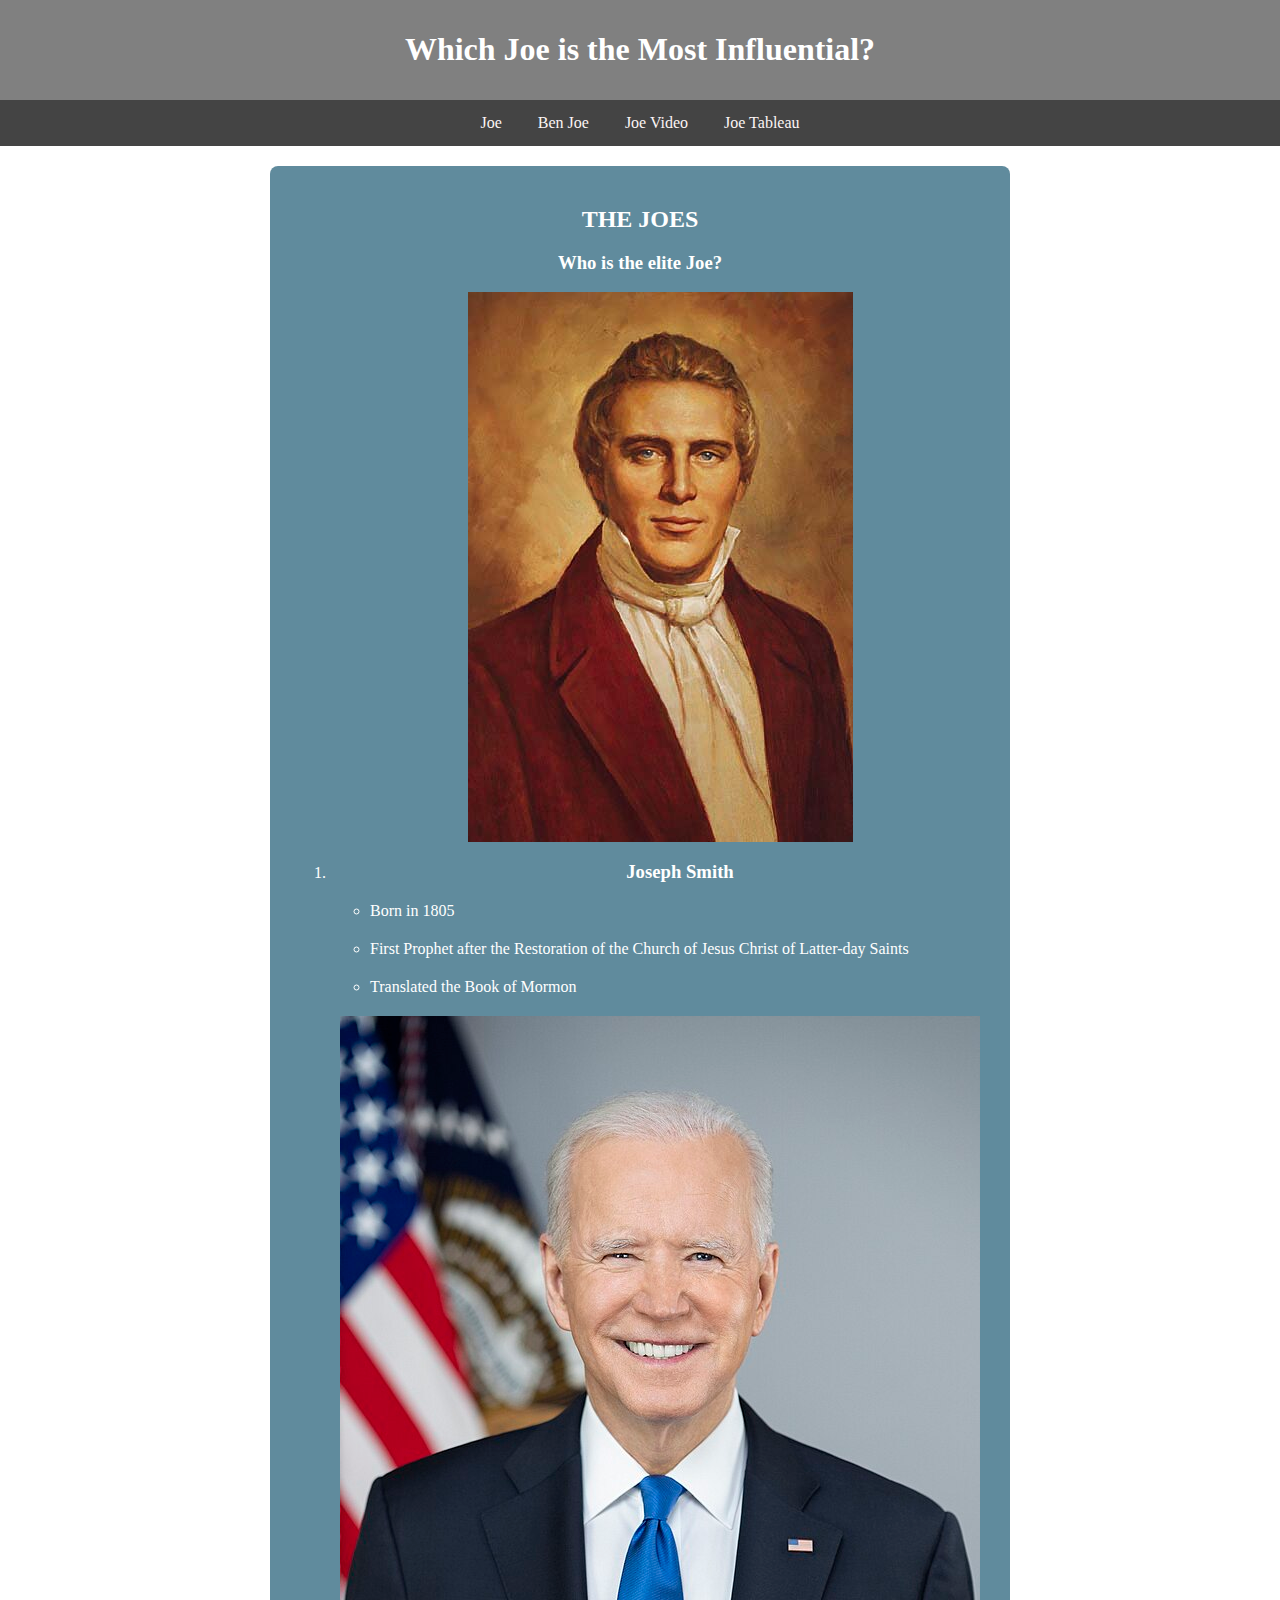
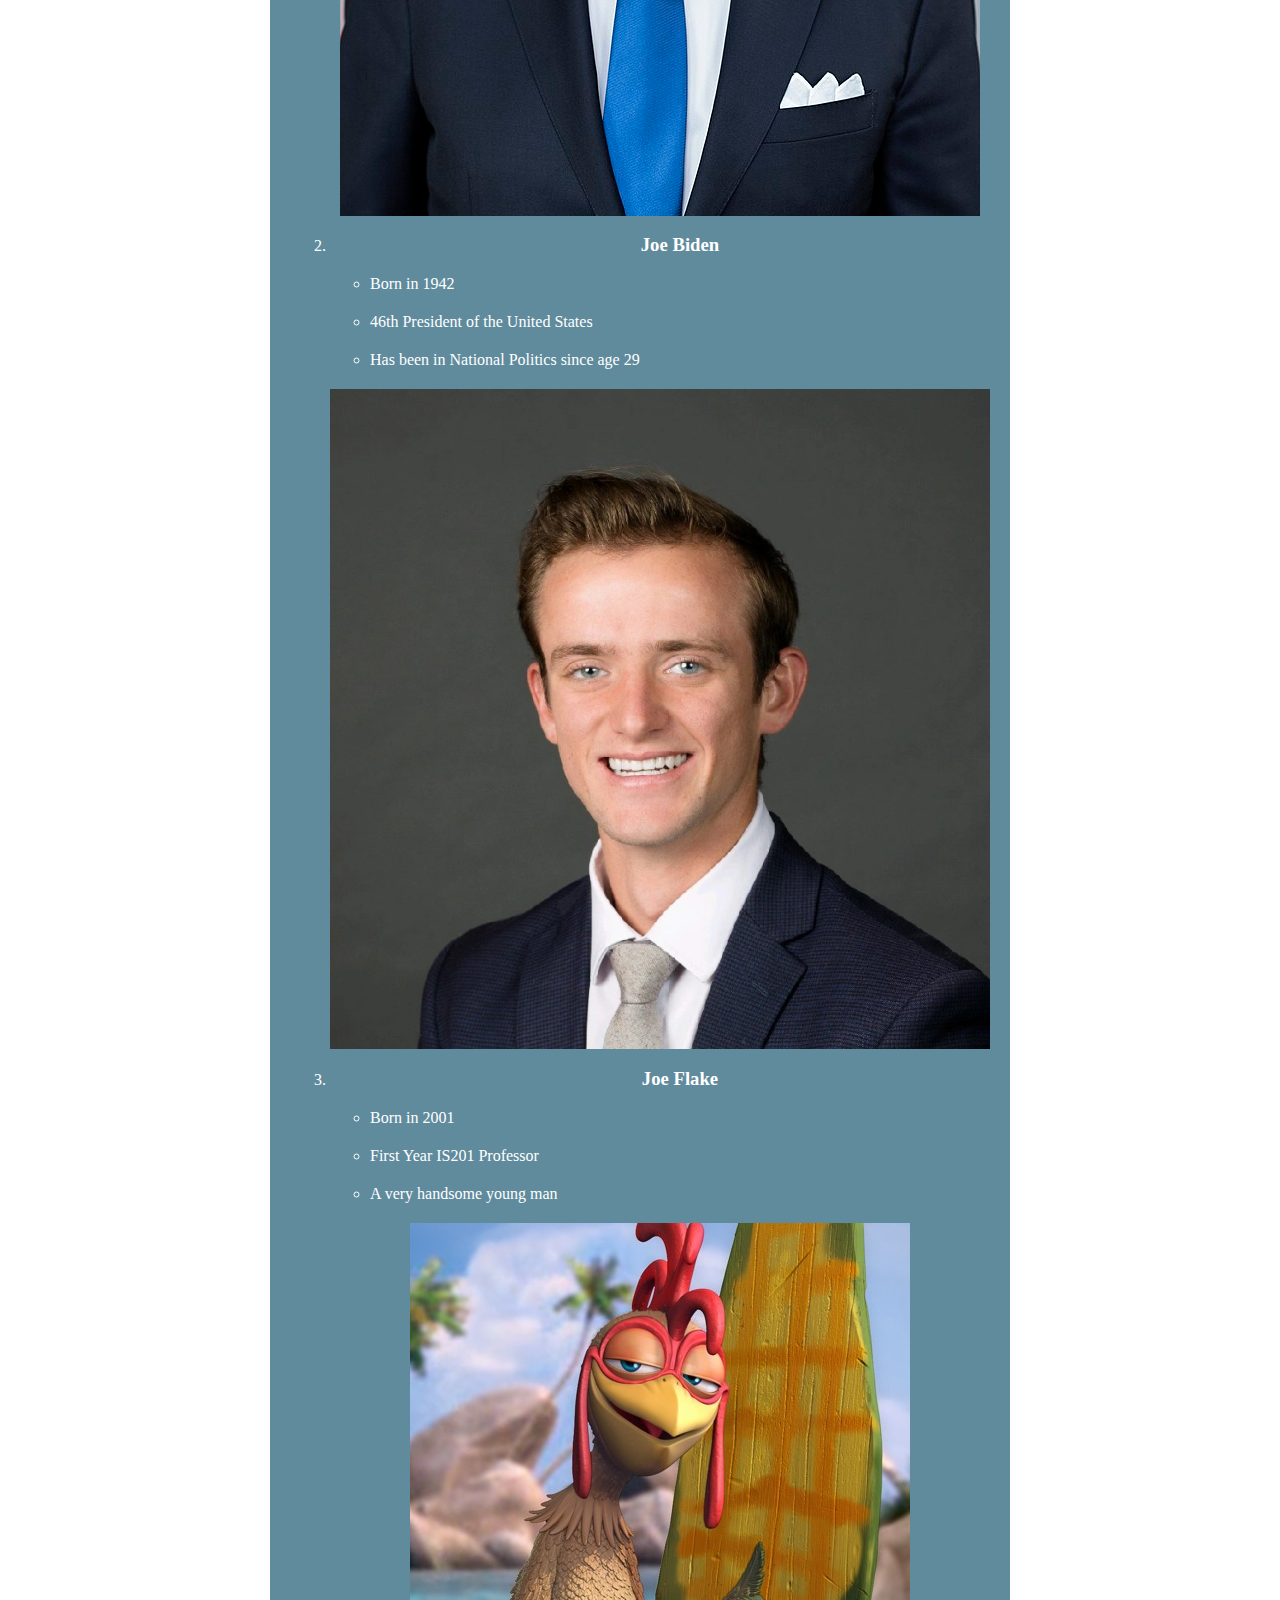
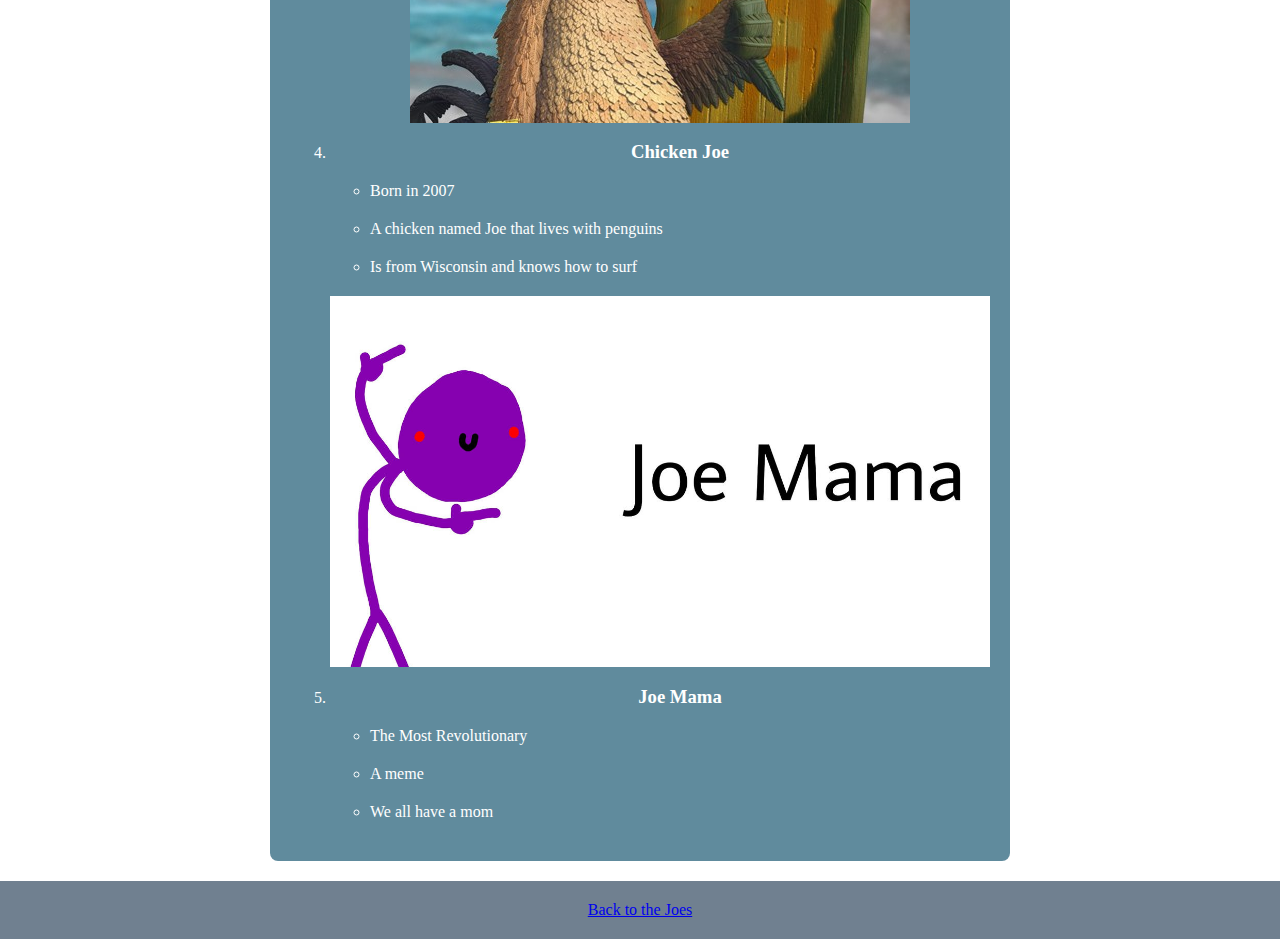
<file: HTML Class Project/html/index.html>
<!DOCTYPE html>
<html lang="en">
<head>
    <meta charset="UTF-8">
    <meta name="viewport" content="width=device-width, initial-scale=1.0">
    <title>JOE</title>
    <link rel="stylesheet" href="../styles/styles.css">
    <style>
        /* Additional CSS for centering the lists */
        section ol {
            text-align: center; /* Center the entire ordered list */
        }
        section ol li {
            text-align: left; /* Align text within list items to the left */
            margin-bottom: 20px; /* Add some space between list items */
        }
        section ol li ul {
            margin-top: 5px; /* Add margin to separate nested list */
        }
    </style>
</head>
<body>
    <header>
        <h1>Which Joe is the Most Influential?</h1>
    </header>

    <nav>
        <ul>
            <li><a href="#about">Joe</a></li>
            <li><a href="../startbootstrap-resume-gh-pages/benjoe.html">Ben Joe</a></li>
            <li><a href="youtubejoe.html">Joe Video</a></li>
            <li><a href="joetableau.html">Joe Tableau</a></li>
        </ul>
    </nav>

    <section id="about">
        <h2>THE JOES</h2>
        <h3>Who is the elite Joe?</h3>
        <ol>
            <li>
               
                <img src="../images/josmith.jpeg" alt="Joseph Smith">
                <ul>
                    <h3>Joseph Smith</h3>
                    <li>Born in 1805</li>
                    <li>First Prophet after the Restoration of the Church of Jesus Christ of Latter-day Saints</li>
                    <li>Translated the Book of Mormon</li>
                </ul>
            </li>
            <li>
                <img src="../images/joebiden.jpeg" alt="Joseph Biden">
                <ul>
                    <h3>Joe Biden</h3>
                    <li>Born in 1942</li>
                    <li>46th President of the United States</li>
                    <li>Has been in National Politics since age 29</li>
                </ul>
            </li>
            <li>
                <img src="../images/professorjoe.jpeg" alt="Joseph Flake">
                <ul>
                    <h3>Joe Flake</h3>
                    <li>Born in 2001</li>
                    <li>First Year IS201 Professor</li>
                    <li>A very handsome young man</li>
                </ul>
            </li>
            <li>
                <img src="../images/chickenjoe.jpeg" alt="Chicken Joe">
                <ul>
            
                    <h3>Chicken Joe</h3>
                    <li>Born in 2007</li>
                    <li>A chicken named Joe that lives with penguins</li>
                    <li>Is from Wisconsin and knows how to surf</li>
                </ul>
            </li>
            <li>
                <img src="../images/joemama.jpeg" alt="Joe Mama">
                <ul>
                    <h3>Joe Mama</h3>
                    <li>The Most Revolutionary</li>
                    <li>A meme</li>
                    <li>We all have a mom</li>
                </ul>
            </li>
        </ol>
    </section>

<footer> <a href="joe.html">Back to the Joes
</footer>

</body>
</html>
</file>
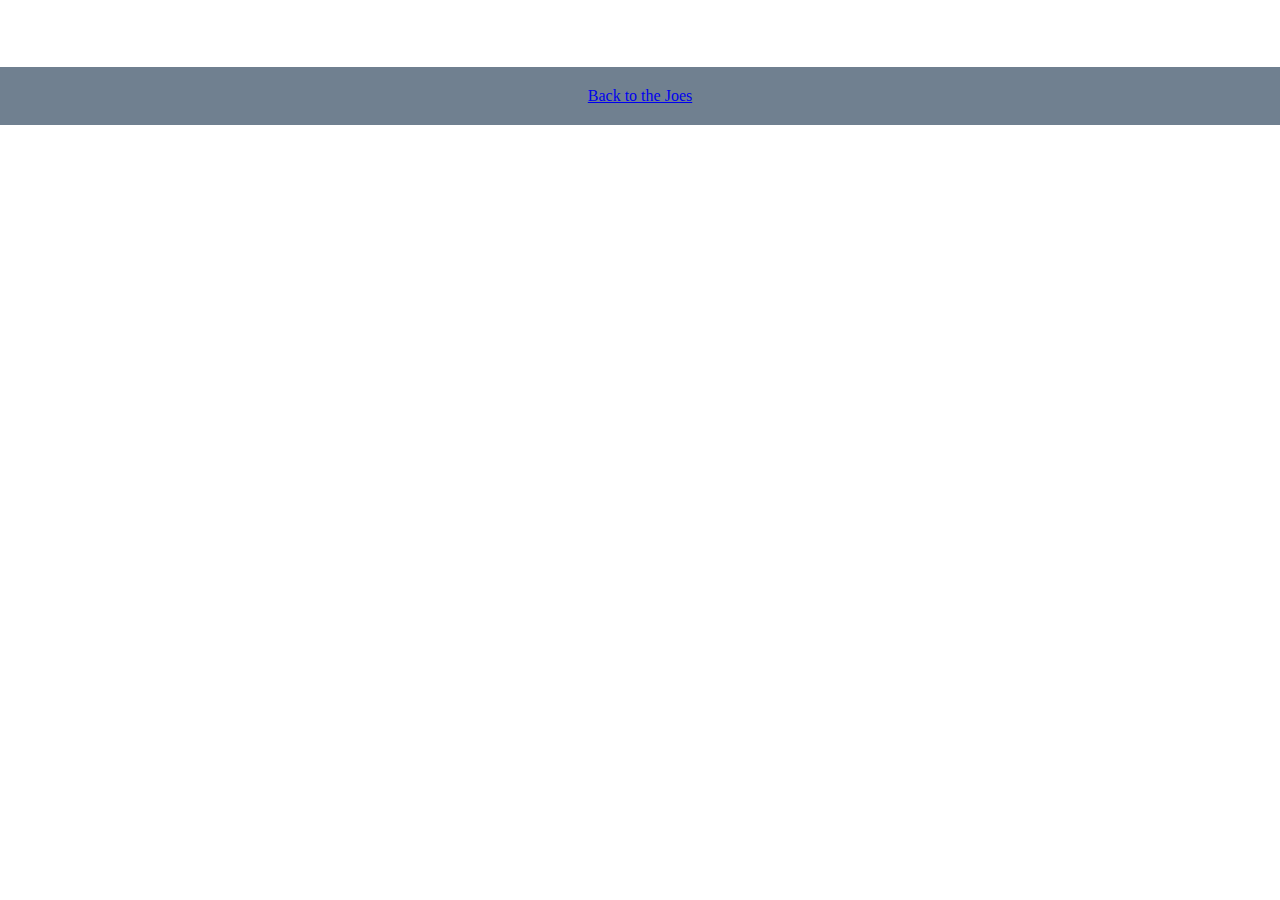
<file: HTML Class Project/html/joetableau.html>
<!DOCTYPE html>
<html lang="en">
<head>
    <meta charset="UTF-8">
    <meta name="viewport" content="width=device-width, initial-scale=1.0">
    <title>Joe Tableau</title>
    <link rel="stylesheet" href="../styles/styles.css">
  
<body>
    <h2>Joe Tableau</h2>
    <div class='tableauPlaceholder' id='viz1718682608502' style='position: relative'>
        <noscript>
            <a href='#'>
                <img alt='The Power of Passports' src='https://public.tableau.com/static/images/Th/ThePowerofPassports/ThePowerofPassports/1_rss.png' style='border: none' />
            </a>
        </noscript>
        <object class='tableauViz' style='display:none;'>
            <param name='host_url' value='https%3A%2F%2Fpublic.tableau.com%2F' />
            <param name='embed_code_version' value='3' />
            <param name='site_root' value='' />
            <param name='name' value='ThePowerofPassports/ThePowerofPassports' />
            <param name='tabs' value='no' />
            <param name='toolbar' value='yes' />
            <param name='static_image' value='https://public.tableau.com/static/images/Th/ThePowerofPassports/ThePowerofPassports/1.png' />
            <param name='animate_transition' value='yes' />
            <param name='display_static_image' value='yes' />
            <param name='display_spinner' value='yes' />
            <param name='display_overlay' value='yes' />
            <param name='display_count' value='yes' />
            <param name='language' value='en-US' />
        </object>
    </div>
    <script type='text/javascript'>
        var divElement = document.getElementById('viz1718682608502');
        var vizElement = divElement.getElementsByTagName('object')[0];
        if (divElement.offsetWidth > 800) {
            vizElement.style.width = '1500px';
            vizElement.style.height = '918px';
        } else if (divElement.offsetWidth > 500) {
            vizElement.style.width = '1500px';
            vizElement.style.height = '918px';
        } else {
            vizElement.style.width = '100%';
            vizElement.style.height = '1977px';
        }
        var scriptElement = document.createElement('script');
        scriptElement.src = 'https://public.tableau.com/javascripts/api/viz_v1.js';
        vizElement.parentNode.insertBefore(scriptElement, vizElement);
    </script>

    <footer>  <a href="index.html">Back to the Joes</a></footer>
</body>
</html>
</file>
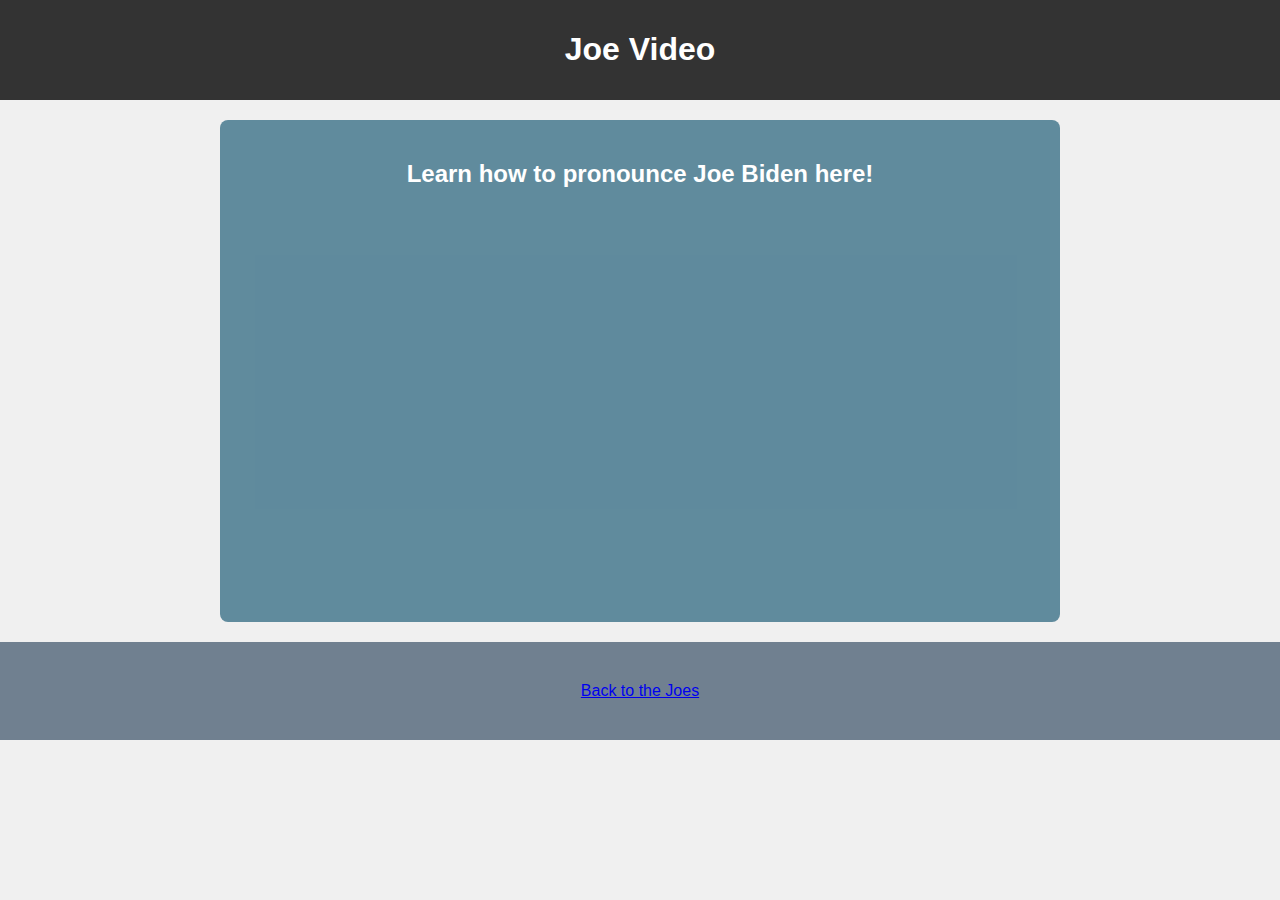
<file: HTML Class Project/html/youtubejoe.html>
<!DOCTYPE html>
<html lang="en">
<head>
    <meta charset="UTF-8">
    <meta name="viewport" content="width=device-width, initial-scale=1.0">
    <title>Joe Video</title>
    <link rel="stylesheet" href="../styles/styles.css"> 
    <style>
        body {
            font-family: Arial, sans-serif;
            background-color: #f0f0f0;
            margin: 0;
            padding: 0;
        }
        header {
            background-color: #333;
            color: white;
            padding: 10px 0;
            text-align: center;
        }
        #video {
            max-width: 800px;
            margin: 20px auto;
            text-align: center;
        }
        #video iframe {
            width: 100%;
            max-width: 800px;
            height: 400px;
        }
    </style>
</head>
<body>
    <header>
        <h1>Joe Video</h1>
    </header>

    <section id="video">
        <h2>Learn how to pronounce Joe Biden here!</h2>
        <iframe width="560" height="315" src="https://www.youtube.com/embed/N-c8tIRK3iM" title="YouTube video player" frameborder="0" allow="accelerometer; autoplay; clipboard-write; encrypted-media; gyroscope; picture-in-picture" allowfullscreen></iframe>
    </section>
<footer>
    <footer>
        <a href="index.html">Back to the Joes</a>
    </footer></footer>
</body>
</html>
</file>
<file: HTML Class Project/styles/styles.css>
/* Base styles */
body {
    font-family: 'Times New Roman', Times;
    background-color: white;
    color: white;
    margin: 0;
    padding: 0;
}

header {
    background-color: gray;
    color: white;
    padding: 10px 0;
    text-align: center;
}

nav ul {
    list-style-type: none;
    padding: 0;
    background-color: #444;
    overflow: hidden;
    margin: 0;
    text-align: center;
}

nav ul li {
    display: inline;
}

nav ul li a {
    display: inline-block;
    color: rgb(252, 245, 245);
    text-align: center;
    padding: 14px 16px;
    text-decoration: none;
}

nav ul li a:hover {
    background-color: black;
}

section {
    max-width: 700px;
    margin: 20px auto;
    padding: 20px;
    background-color: hsla(198, 27%, 47%, 0.949);
    border-radius: 8px;
    text-align: center;
}

section h2 {
    margin-bottom: 10px;
}

section img {
    display: block;
    margin: 0 auto 10px;
    max-width: 100%;
    height: auto;
}

section ol {
    text-align: center;
    margin-top: 10px;
}

section ol li {
    text-align: center;
    margin-bottom: 10px;
}

section ol li ul {
    text-align: center;
    margin-top: 5px;
}

footer {
    background-color: slategray;
    color: white;
    text-align: center;
    padding: 20px;
    
}

footer ol {
    list-style-type: decimal;
}

footer ul {
    list-style-type: circle;
}


.div1 {
    background-color: #555;
    color: #fff;
    padding: 20px;
    text-align: center;
    margin-bottom: 20px;
}

.div2 {
    background-color: #333;
    color: #fff;
    padding: 15px;
    text-align: center;
    margin-bottom: 20px;
}


.div3 {
    background-color: #777;
    color: #fff;
    padding: 25px;
    text-align: center;
    margin-bottom: 20px;
    border-radius: 8px;
}
</file>
